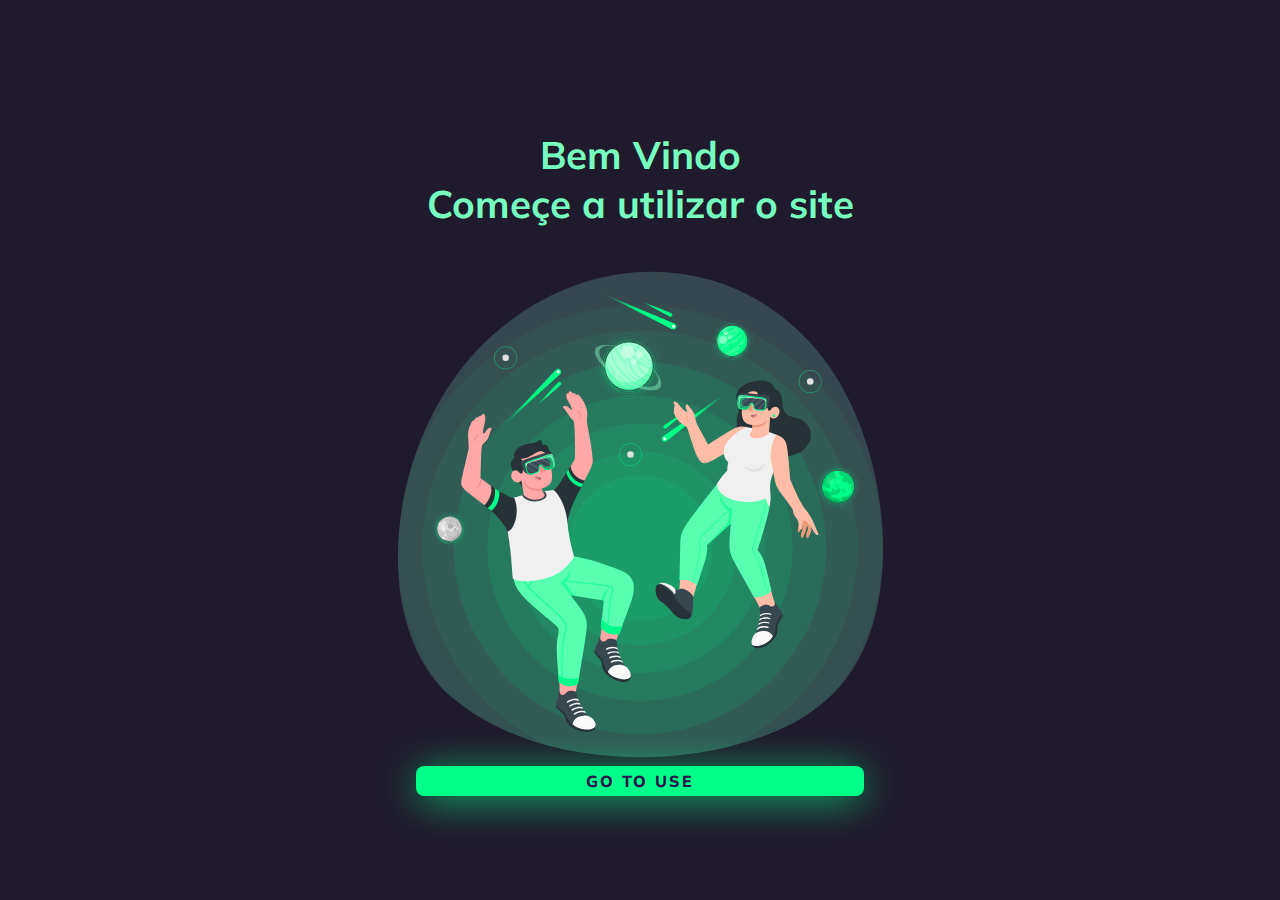
<file: index.html>
<!DOCTYPE html>
<html lang="pt-br">
<head>
    <meta charset="UTF-8">
    <meta name="viewport" content="width=device-width, initial-scale=1.0">
    <link rel="stylesheet" href="style.css">
    <link rel="shortcut icon" href="./imagens/favicon2.ico" type="image/x-icon">
    <title>Home</title>
</head>
<body>
    <div class="main-home">
        <h1>Bem Vindo<br>Começe a utilizar o site</h1>
        <img src="./imagens/metaverse-home.svg" alt="metaverse">
        <a class="btn-outro" href="./login.html">Go to Use</a>
    </div>
</body>
</html>
</file>
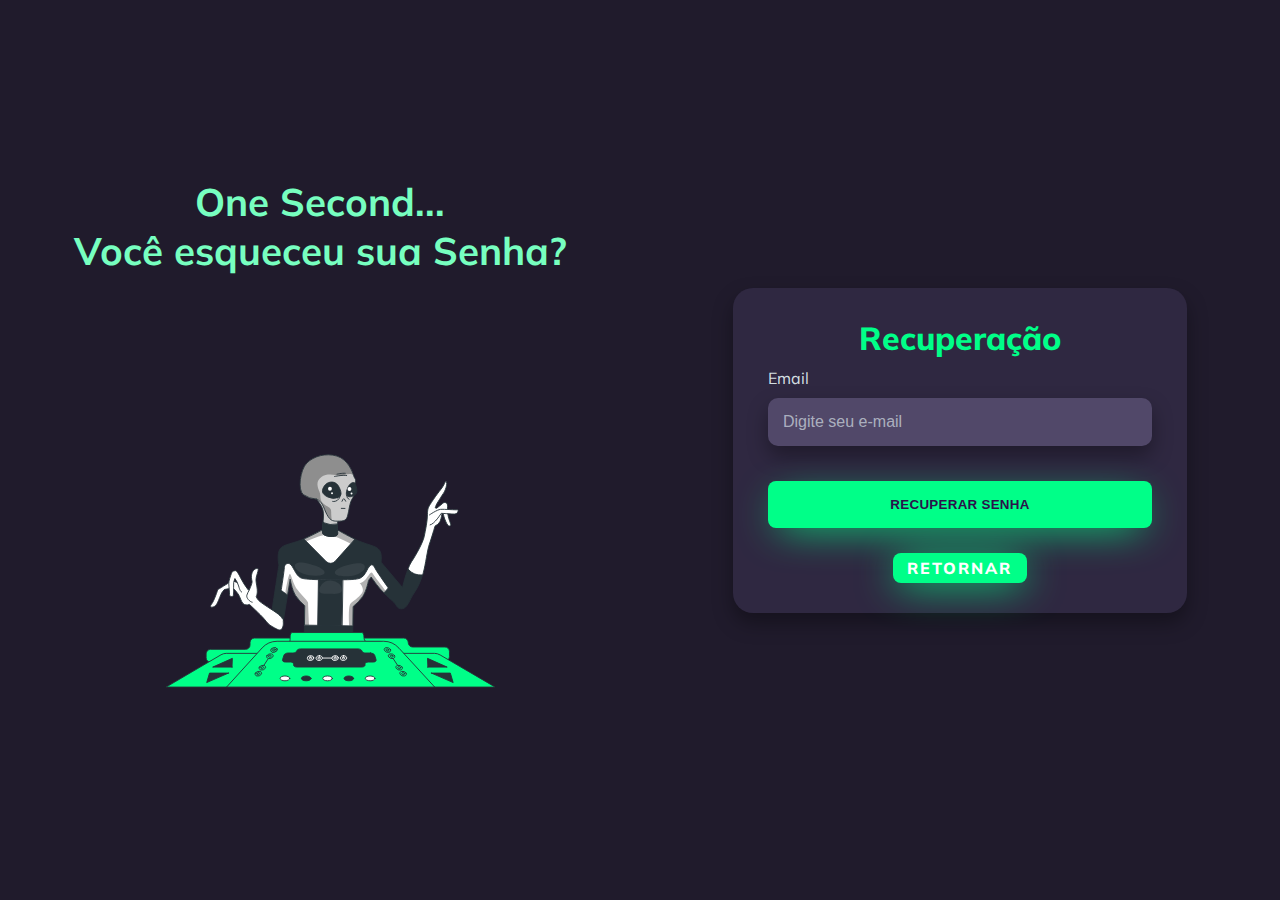
<file: forgot-password.html>
<!DOCTYPE html>
<html lang="pt-br">

<head>
    <meta charset="UTF-8">
    <meta name="viewport" content="width=device-width, initial-scale=1.0">
    <link rel="stylesheet" href="style.css">
    <link rel="shortcut icon" href="imagens/favicon.ico" type="image/x-icon">
    <title>Recuperar Senha</title>
</head>

<body>
    <div class="main-login">
        <div class="left-login">
            <h1>One Second...<br>Você esqueceu sua Senha?</h1>
            <img src="./imagens/alien-forgot-password.svg" class="lefth-login-img" alt="animação alien">
        </div>
        <div class="rigth-login">
            <div class="card-login">
                <h1>Recuperação</h1>
                <div class="textField">
                    <label for="email">Email</label>
                    <input type="email" id="email" name="email" placeholder="Digite seu e-mail" />
                </div>
                <button class="btn-login">Recuperar Senha</button>
                <a class="btn-outro" href="./login.html">Retornar</a>
            </div>
        </div>
    </div>
</body>

</html>
</file>
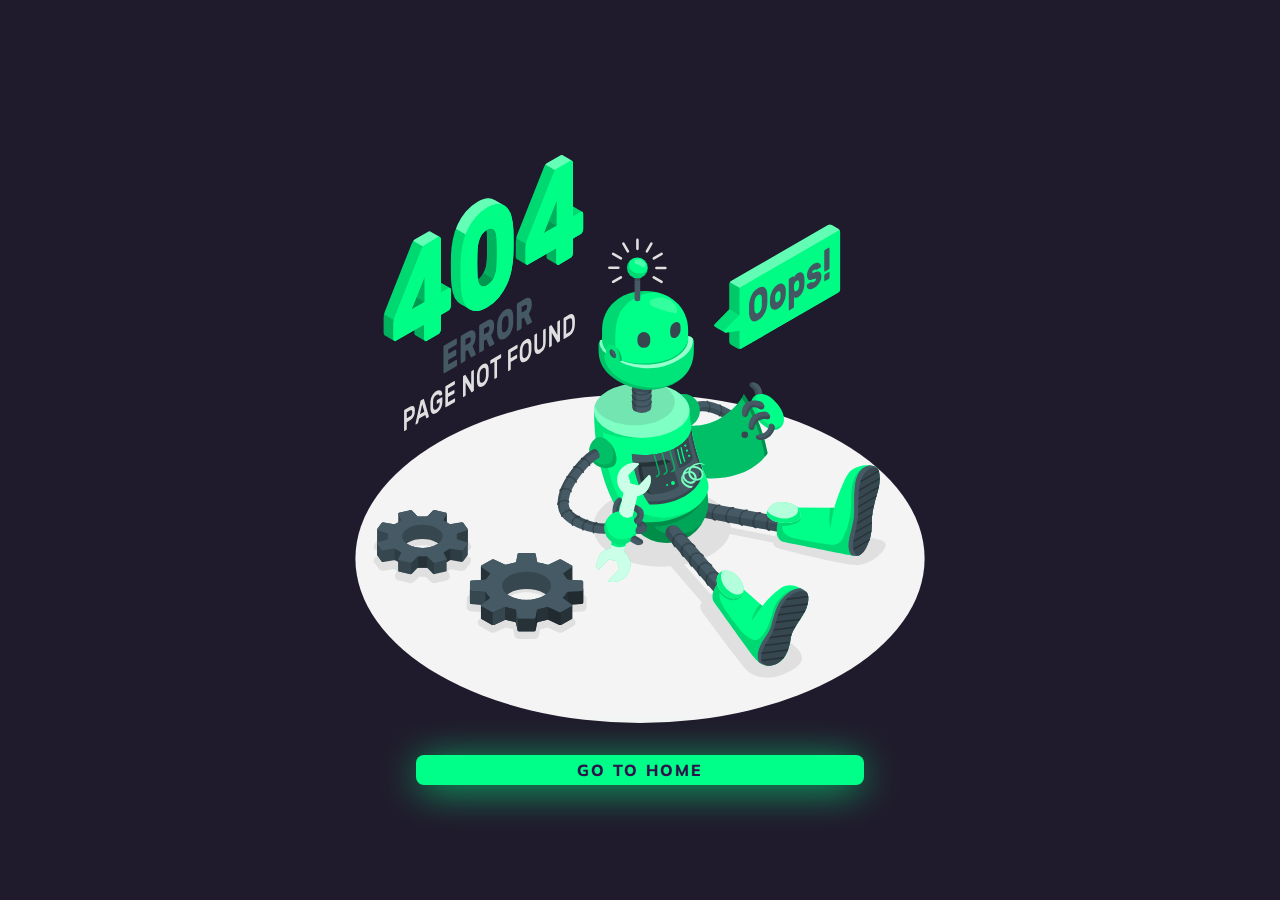
<file: page-not-found.html>
<!DOCTYPE html>
<html lang="pt-br">
<head>
    <meta charset="UTF-8">
    <meta name="viewport" content="width=device-width, initial-scale=1.0">
    <link rel="stylesheet" href="style.css">
    <link rel="shortcut icon" href="./imagens/favicon.ico" type="image/x-icon">
    <title>Page Not Found</title>
</head>
<body>
    <div class="main-erro">
        <img src="imagens/404-error.svg" alt="imagem erro">
        <a class="btn-outro" href="./index.html">Go To Home</a>
    </div>
</body>
</html>
</file>
<file: style.css>
@import url('https://fonts.googleapis.com/css2?family=Mulish:wght@300&display=swap');
body{
    margin: 0;
    font-family: 'Mulish', sans-serif;
}
/* divs de páginas principais  */
.main-home{
    width: 100vw;
    height: 100vh;
    background: #201b2c;
    display: flex;
    justify-content: center;
    align-items: center;
    flex-direction: column;
    border: none;
    margin: 0%;
}

.main-home > img{
    width: 40vw;
    border: none;
}

.main-home > h1{
    color: #77ffc0;
    text-align: center;
    font-size: 3vw;
}

.main-login{
    width: 100vw;
    height: 100vh;
    background: #201b2c;
    display: flex;
    justify-content: center;
    align-items: center;
}

.main-erro{
    width: 100vw;
    height: 100vh;
    background: #201b2c;
    display: flex;
    justify-content: center;
    align-items: center;
    flex-direction: column;
    border: none;
}

.main-erro > img{
    width: 50vw;
    border: none;
}

.main-sing-up{
    width: 100vw;
    height: 100vh;
    background: #201b2c;
    display: flex;
    justify-content: center;
    align-items: center;
}

/* área login */
.left-login{
    width: 50vw;
    height: 100vh;
    display: flex;
    justify-content: center;
    align-items: center;
    flex-direction: column;
}

.left-login > h1{
    color: #77ffc0;
    text-align: center;
    font-size: 3vw;
}

.left-login > img{
    width: 35vw;
}

.rigth-login{
    width: 50vw;
    height: 100vh;
    display: flex;
    justify-content: center;
    align-items: center;
}

.card-login{
    width: 60%;
    display: flex;
    justify-content: center;
    align-items: center;
    flex-direction: column;
    padding: 30px 35px;
    background: #2f2841;
    border-radius: 20px;
    box-shadow: 0px 10px 20px #00000056;
}

.card-login > h1{
    color: #00ff88;
    font-weight: 800;
    margin: 0px;
}

.card-login > a{
    text-decoration: none;
    color: white;
}

.card-login > a:hover{
    color: #00ff88;
    transition: 1s;
}

.card-login > a:active{
    color: white;
    transform: scale(0.90);
}

.btn-login{
    cursor: pointer;
    width: 100%;
    padding: 16px 0px;
    margin: 25px;
    border: none;
    border-radius: 8px;
    outline: none;
    text-transform: uppercase;
    font-weight: 800;
    letter-spacing:.3px;
    color: #2b134b;
    background: #00ff88;
    box-shadow: 0px 10px 40px -12px  #00ff88;
}

.btn-login:active{
    transform: scale(0.90);
}

.btn-login:hover{
    box-shadow: 0px 10px 40px   #00ff88;
    width: 110%;
    transition: 1s;
}

#g-signin2{
    text-align: center;
    display: inline-block;
}

/* área Sing-up */
.left-sing-up{
    width: 50vw;
    height: 100vh;
    display: flex;
    justify-content: center;
    align-items: center;
    flex-direction: column;
}

.left-sing-up > h1{
    color: #77ffc0;
    text-align: center;
    font-size: 3vw;
}

.left-sing-up > img{
    width: 35vw;

}

.rigth-sing-up{
    width: 50vw;
    height: 100vh;
    display: flex;
    justify-content: center;
    align-items: center;
}

.card-sing-up{
    width: 60%;
    display: flex;
    justify-items: center;
    align-items: center;
    flex-direction: column;
    padding: 20px 35px;
    background: #2f2841;
    border-radius: 20px;
    box-shadow: 0px 10px 20px #00000056;
}

.card-sing-up > h1{
    color: #00ff88;
    font-weight: 800;
    margin: 0px; 
}

/* Adicionais */
.textField{
    width: 100%;
    display: flex;
    flex-direction: column;
    align-items: flex-start;
    justify-content: center;
    margin: 10px 0px;
}

.textField > input{  
    width: 100%;
    border: none;
    border-radius: 10px;
    padding: 15px;
    background: #514869;
    color: #f0ffffde;
    font-size: 12pt;
    box-shadow: 0px 10px 20px #00000056;
    outline: none;
    box-sizing: border-box;
}

.textField > label{
    color: #f0ffffde;
    margin-bottom: 10px;
}

.textField > input::placeholder{
    color:#f0ffff94 ;
}

.btn-cadastro{
    cursor: pointer;
    width: 100%;
    padding: 16px 0px;
    margin: 25px;
    border: none;
    border-radius: 8px;
    outline: none;
    text-transform: uppercase;
    font-weight: 800;
    letter-spacing:.3px;
    color: #2b134b;
    background: #00ff88;
    box-shadow: 0px 10px 40px -12px  #00ff88;
}

.btn-cadastro:active{
    transform: scale(0.90);
}

.btn-cadastro:hover{
    box-shadow: 0px 10px 40px   #00ff88;
    width: 110%;
    transition: 1s;
}

.btn-outro{
    background-color: #00ff88;
    border: none;
    border-radius: 8px;
    outline: none;
    text-transform: uppercase;
    font-weight: 800;
    letter-spacing: 2px;
    color: #2b134b;
    box-shadow: 0px 5px 40px -5px  #00ff88;
    width: 35%;
    cursor: pointer;
    padding: 5px 0px;
    text-decoration: none;
    text-align: center;
}

.btn-outro:active{
    transform: scale(0.90);
}

.btn-outro:hover{
    box-shadow: 0px 10px 40px   #00ff88;
    width: 40%;
    transition: 1s;
}

.social-container{
    color: white;
    text-align: center;
}

.social-container > img{
    width: 2vw;
    padding: 10px;
}

.social-container > img:hover{
    transform: scale(1.2);
    transition: 1s;
}
</file>
